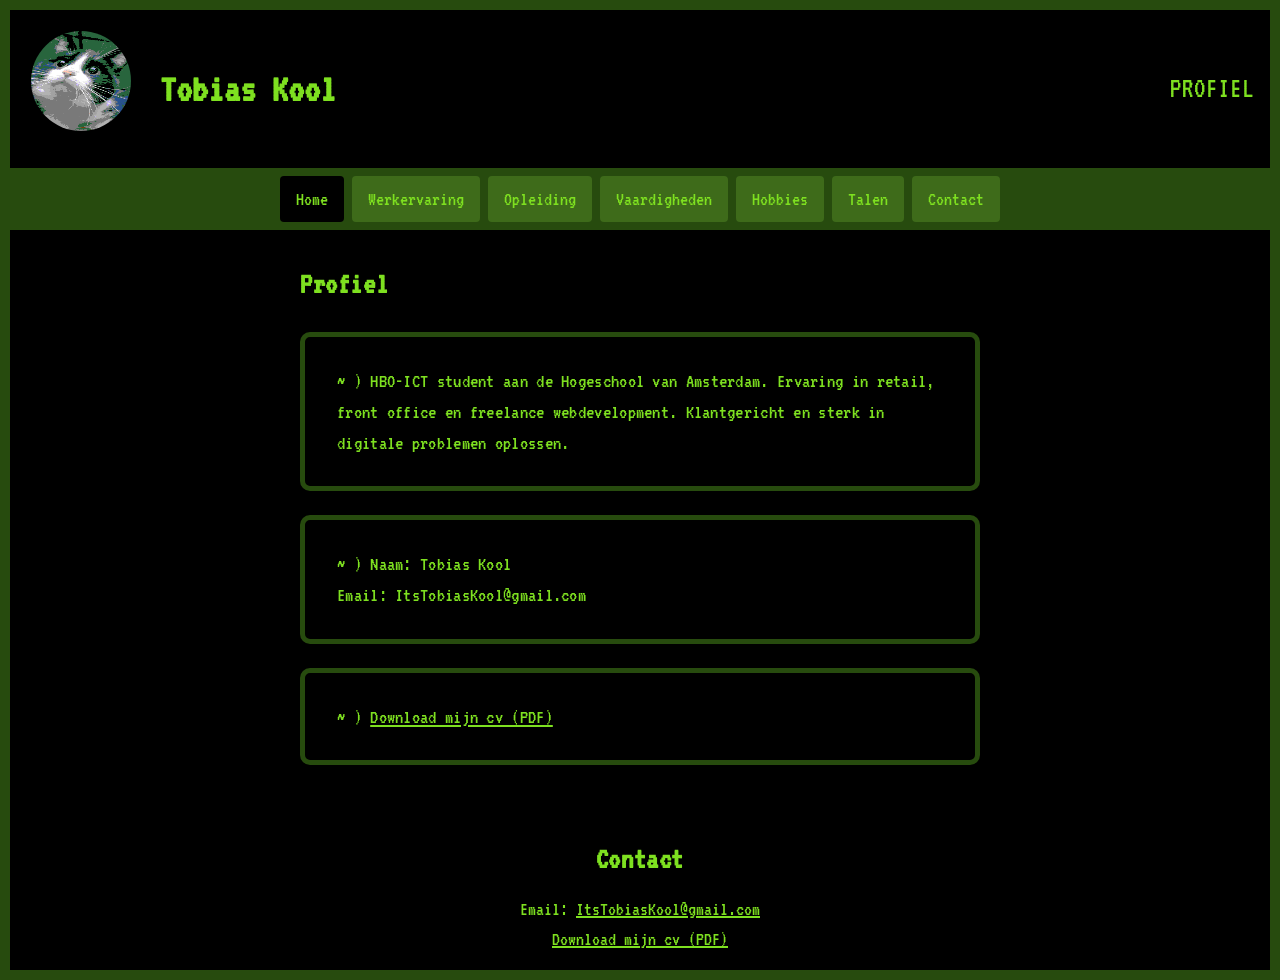
<file: index.html>
<!doctype html>
<html lang="nl">

<head>
	<meta charset="utf-8">
	<meta name="viewport" content="width=device-width, initial-scale=1">
	<title>Tobias Kool - Profiel</title>
	<link rel="preload" href="fonts/vt323-latin.woff2" as="font" type="font/woff2" crossorigin>
	<link rel="stylesheet" href="design.css?v=3">
</head>

<body>
	<header>
		<img src="images/pfp.png" alt="Profielfoto van Tobias Kool">
		<h1>Tobias Kool</h1>
		<p>PROFIEL</p>
	</header>

	<nav>
		<a class="nav-buttons active" href="index.html">Home</a>
		<a class="nav-buttons" href="html/werkervaring.html">Werkervaring</a>
		<a class="nav-buttons" href="html/opleiding.html">Opleiding</a>
		<a class="nav-buttons" href="html/vaardigheden.html">Vaardigheden</a>
		<a class="nav-buttons" href="html/hobbies.html">Hobbies</a>
		<a class="nav-buttons" href="html/talen.html">Talen</a>
		<a class="nav-buttons" href="html/contact.html">Contact</a>
	</nav>

	<main>
		<section>
			<div class="text-container">
				<h2>Profiel</h2>
				<p class="section-text">HBO-ICT student aan de Hogeschool van Amsterdam. Ervaring in retail, front
					office en freelance webdevelopment. Klantgericht en sterk in digitale problemen oplossen.</p>
				<p class="section-text">Naam: Tobias Kool<br>
					Email: ItsTobiasKool@gmail.com</p>
				<p class="section-text"><a href="cv/Tobias_Kool_CV.pdf" download>Download mijn cv (PDF)</a></p>
			</div>
		</section>
	</main>

	<footer>
		<h2>Contact</h2>
		<p>Email: <a href="mailto:ItsTobiasKool@gmail.com">ItsTobiasKool@gmail.com</a></p>
		<p><a href="cv/Tobias_Kool_CV.pdf" download>Download mijn cv (PDF)</a></p>
	</footer>
</body>

</html>
</file>
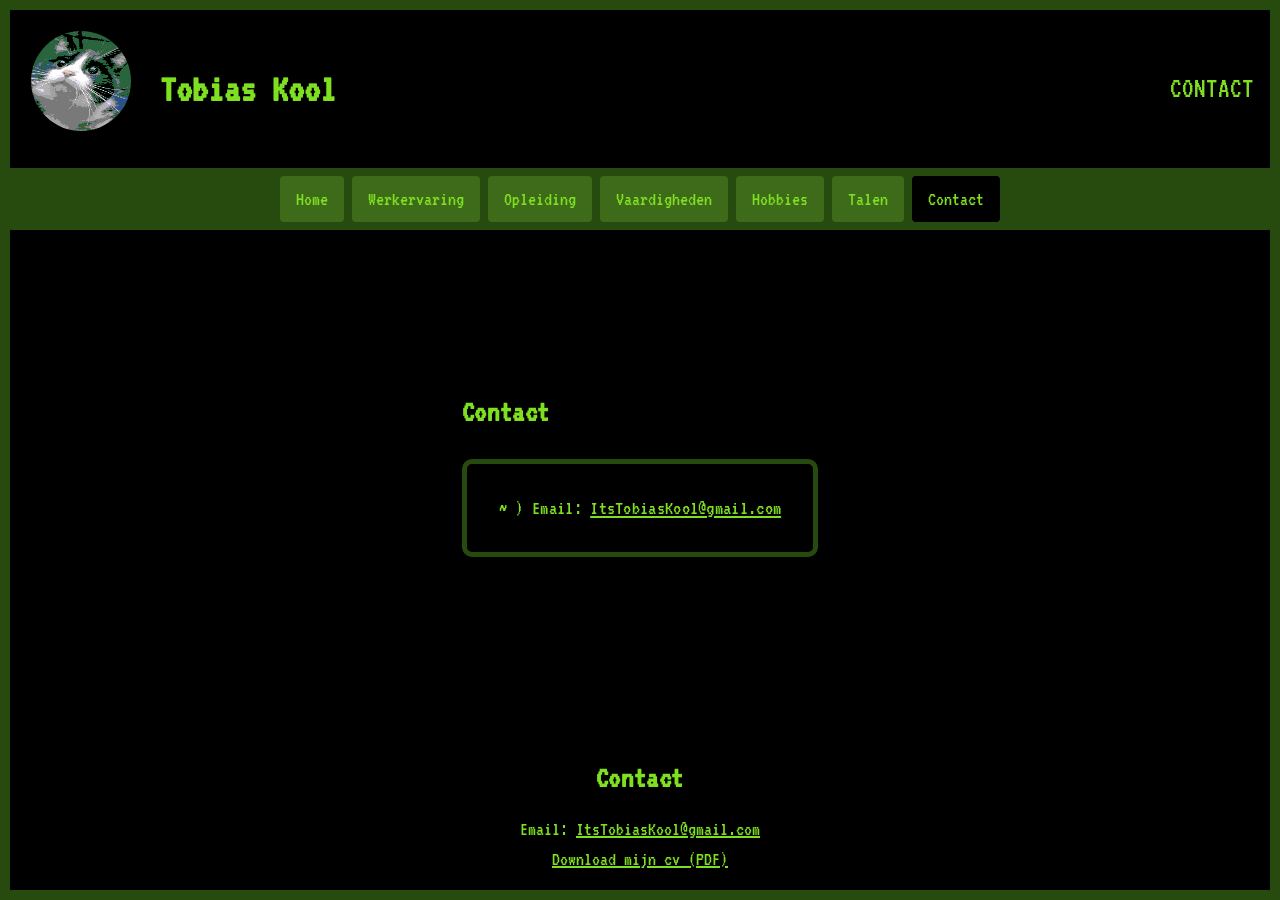
<file: html/contact.html>
<!doctype html>
<html lang="nl">
<head>
	<meta charset="utf-8">
	<meta name="viewport" content="width=device-width, initial-scale=1">
	<title>Contact - Tobias Kool</title>
	<link rel="preload" href="../fonts/vt323-latin.woff2" as="font" type="font/woff2" crossorigin>
	<link rel="stylesheet" href="../design.css?v=3">
</head>
<body>
	<header>
		<img src="../images/pfp.png" alt="Profielfoto van Tobias Kool">
		<h1>Tobias Kool</h1>
		<p>CONTACT</p>
	</header>

	<nav>
		<a class="nav-buttons" href="../index.html">Home</a>
		<a class="nav-buttons" href="werkervaring.html">Werkervaring</a>
		<a class="nav-buttons" href="opleiding.html">Opleiding</a>
		<a class="nav-buttons" href="vaardigheden.html">Vaardigheden</a>
		<a class="nav-buttons" href="hobbies.html">Hobbies</a>
		<a class="nav-buttons" href="talen.html">Talen</a>
		<a class="nav-buttons active" href="contact.html">Contact</a>
	</nav>

	<main>
		<section>
			<div class="text-container">
				<h2>Contact</h2>
				<p class="section-text">Email: <a href="mailto:ItsTobiasKool@gmail.com">ItsTobiasKool@gmail.com</a></p>
			</div>
		</section>
	</main>

	<footer>
		<h2>Contact</h2>
		<p>Email: <a href="mailto:ItsTobiasKool@gmail.com">ItsTobiasKool@gmail.com</a></p>
		<p><a href="../cv/Tobias_Kool_CV.pdf" download>Download mijn cv (PDF)</a></p>
	</footer>
</body>
</html>
</file>
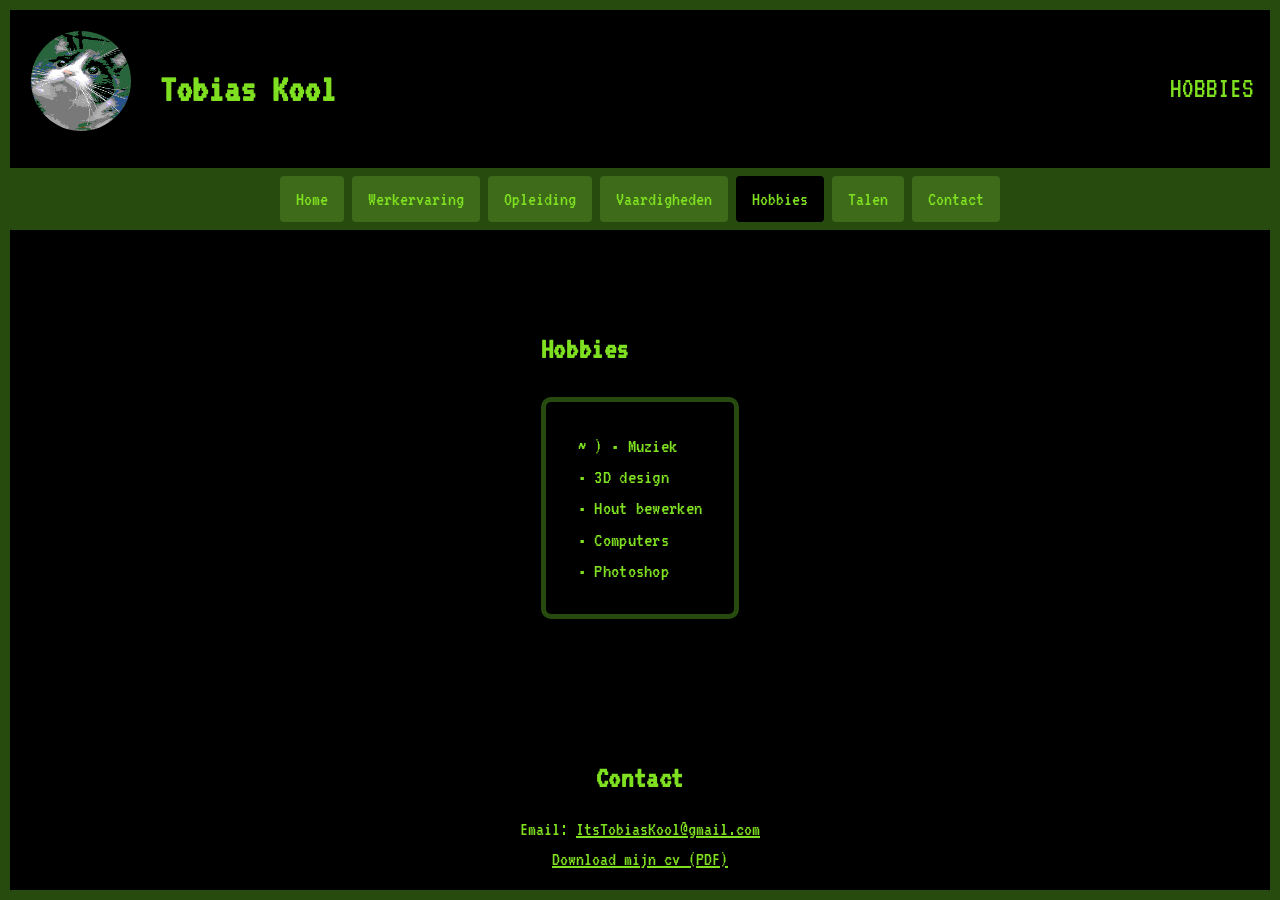
<file: html/hobbies.html>
<!doctype html>
<html lang="nl">
<head>
	<meta charset="utf-8">
	<meta name="viewport" content="width=device-width, initial-scale=1">
	<title>Hobbies - Tobias Kool</title>
	<link rel="preload" href="../fonts/vt323-latin.woff2" as="font" type="font/woff2" crossorigin>
	<link rel="stylesheet" href="../design.css?v=3">
</head>
<body>
	<header>
		<img src="../images/pfp.png" alt="Profielfoto van Tobias Kool">
		<h1>Tobias Kool</h1>
		<p>HOBBIES</p>
	</header>

	<nav>
		<a class="nav-buttons" href="../index.html">Home</a>
		<a class="nav-buttons" href="werkervaring.html">Werkervaring</a>
		<a class="nav-buttons" href="opleiding.html">Opleiding</a>
		<a class="nav-buttons" href="vaardigheden.html">Vaardigheden</a>
		<a class="nav-buttons active" href="hobbies.html">Hobbies</a>
		<a class="nav-buttons" href="talen.html">Talen</a>
		<a class="nav-buttons" href="contact.html">Contact</a>
	</nav>

	<main>
		<section>
			<div class="text-container">
				<h2>Hobbies</h2>
				<p class="section-text">• Muziek<br>
					• 3D design<br>
					• Hout bewerken<br>
					• Computers<br>
					• Photoshop</p>
			</div>
		</section>
	</main>

	<footer>
		<h2>Contact</h2>
		<p>Email: <a href="mailto:ItsTobiasKool@gmail.com">ItsTobiasKool@gmail.com</a></p>
		<p><a href="../cv/Tobias_Kool_CV.pdf" download>Download mijn cv (PDF)</a></p>
	</footer>
</body>
</html>
</file>
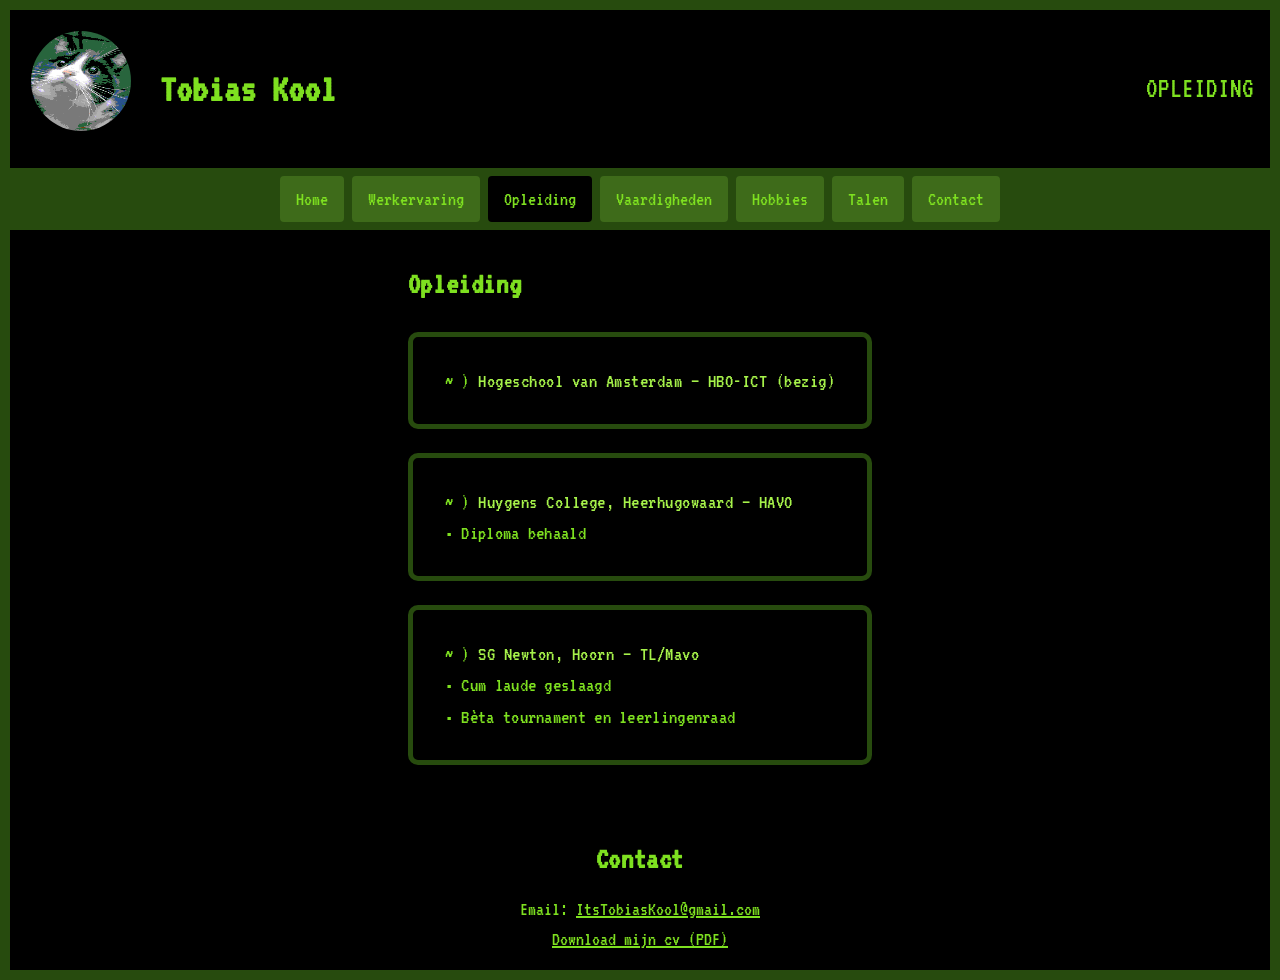
<file: html/opleiding.html>
<!doctype html>
<html lang="nl">
<head>
	<meta charset="utf-8">
	<meta name="viewport" content="width=device-width, initial-scale=1">
	<title>Opleiding - Tobias Kool</title>
	<link rel="preload" href="../fonts/vt323-latin.woff2" as="font" type="font/woff2" crossorigin>
	<link rel="stylesheet" href="../design.css?v=3">
</head>
<body>
	<header>
		<img src="../images/pfp.png" alt="Profielfoto van Tobias Kool">
		<h1>Tobias Kool</h1>
		<p>OPLEIDING</p>
	</header>

	<nav>
		<a class="nav-buttons" href="../index.html">Home</a>
		<a class="nav-buttons" href="werkervaring.html">Werkervaring</a>
		<a class="nav-buttons active" href="opleiding.html">Opleiding</a>
		<a class="nav-buttons" href="vaardigheden.html">Vaardigheden</a>
		<a class="nav-buttons" href="hobbies.html">Hobbies</a>
		<a class="nav-buttons" href="talen.html">Talen</a>
		<a class="nav-buttons" href="contact.html">Contact</a>
	</nav>

	<main>
		<section>
			<div class="text-container">
				<h2>Opleiding</h2>
				<p class="section-text"><strong>Hogeschool van Amsterdam — HBO-ICT (bezig)</strong></p>
				<p class="section-text"><strong>Huygens College, Heerhugowaard — HAVO</strong><br>
					• Diploma behaald</p>
				<p class="section-text"><strong>SG Newton, Hoorn — TL/Mavo</strong><br>
					• Cum laude geslaagd<br>
					• Bèta tournament en leerlingenraad</p>
			</div>
		</section>
	</main>

	<footer>
		<h2>Contact</h2>
		<p>Email: <a href="mailto:ItsTobiasKool@gmail.com">ItsTobiasKool@gmail.com</a></p>
		<p><a href="../cv/Tobias_Kool_CV.pdf" download>Download mijn cv (PDF)</a></p>
	</footer>
</body>
</html>
</file>
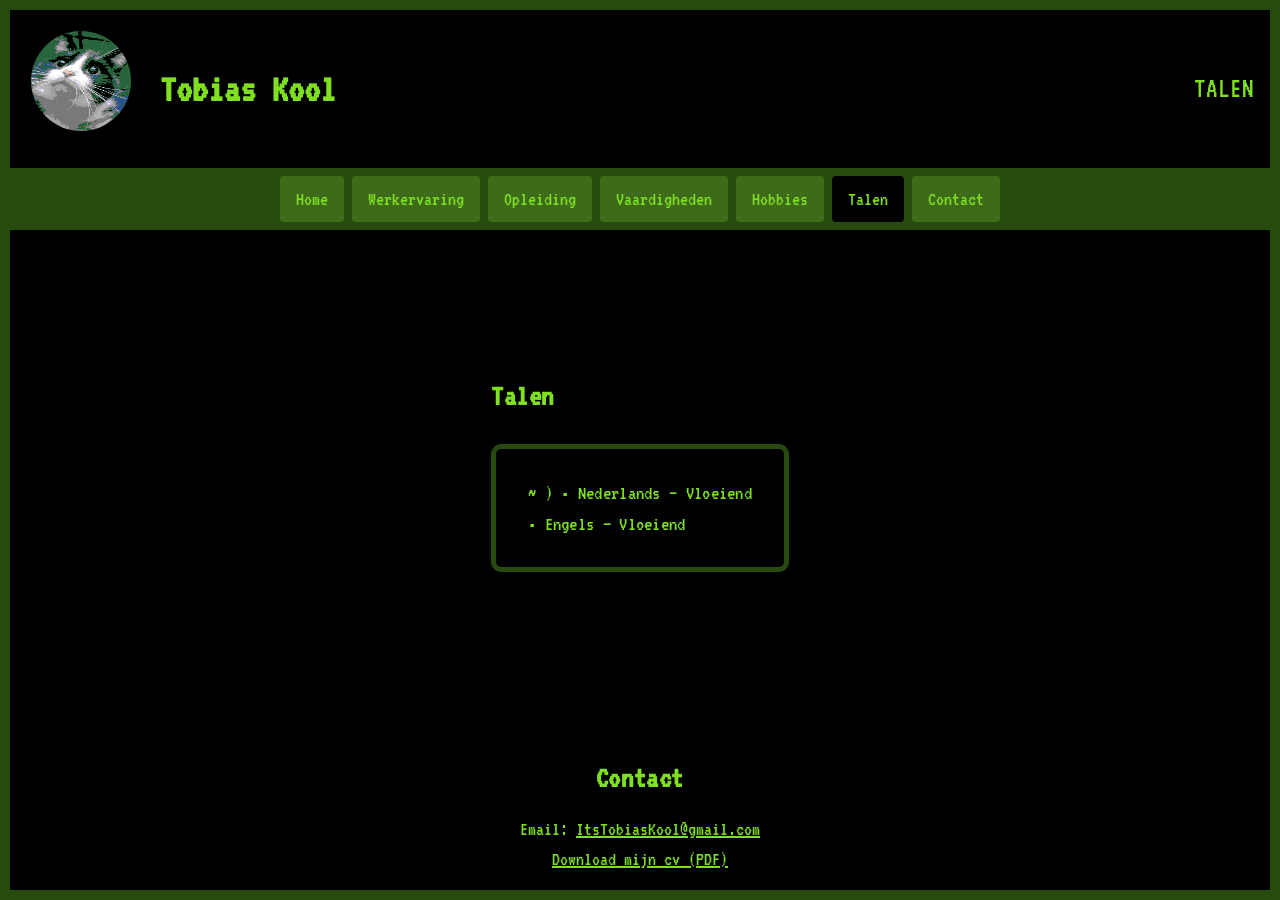
<file: html/talen.html>
<!doctype html>
<html lang="nl">
<head>
	<meta charset="utf-8">
	<meta name="viewport" content="width=device-width, initial-scale=1">
	<title>Talen - Tobias Kool</title>
	<link rel="preload" href="../fonts/vt323-latin.woff2" as="font" type="font/woff2" crossorigin>
	<link rel="stylesheet" href="../design.css?v=3">
</head>
<body>
	<header>
		<img src="../images/pfp.png" alt="Profielfoto van Tobias Kool">
		<h1>Tobias Kool</h1>
		<p>TALEN</p>
	</header>

	<nav>
		<a class="nav-buttons" href="../index.html">Home</a>
		<a class="nav-buttons" href="werkervaring.html">Werkervaring</a>
		<a class="nav-buttons" href="opleiding.html">Opleiding</a>
		<a class="nav-buttons" href="vaardigheden.html">Vaardigheden</a>
		<a class="nav-buttons" href="hobbies.html">Hobbies</a>
		<a class="nav-buttons active" href="talen.html">Talen</a>
		<a class="nav-buttons" href="contact.html">Contact</a>
	</nav>

	<main>
		<section>
			<div class="text-container">
				<h2>Talen</h2>
				<p class="section-text">• Nederlands — Vloeiend<br>
					• Engels — Vloeiend</p>
			</div>
		</section>
	</main>

	<footer>
		<h2>Contact</h2>
		<p>Email: <a href="mailto:ItsTobiasKool@gmail.com">ItsTobiasKool@gmail.com</a></p>
		<p><a href="../cv/Tobias_Kool_CV.pdf" download>Download mijn cv (PDF)</a></p>
	</footer>
</body>
</html>
</file>
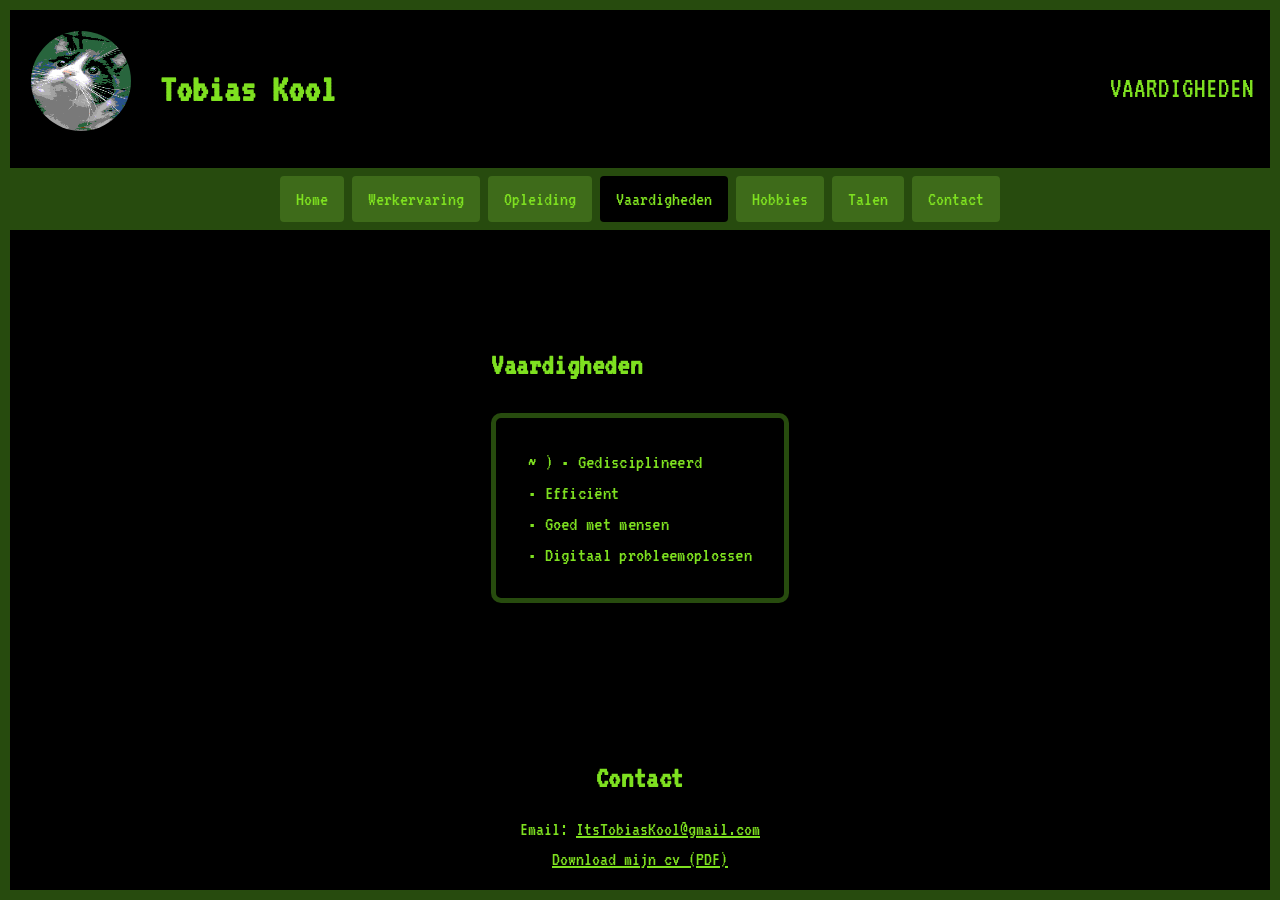
<file: html/vaardigheden.html>
<!doctype html>
<html lang="nl">
<head>
	<meta charset="utf-8">
	<meta name="viewport" content="width=device-width, initial-scale=1">
	<title>Vaardigheden - Tobias Kool</title>
	<link rel="preload" href="../fonts/vt323-latin.woff2" as="font" type="font/woff2" crossorigin>
	<link rel="stylesheet" href="../design.css?v=3">
</head>
<body>
	<header>
		<img src="../images/pfp.png" alt="Profielfoto van Tobias Kool">
		<h1>Tobias Kool</h1>
		<p>VAARDIGHEDEN</p>
	</header>

	<nav>
		<a class="nav-buttons" href="../index.html">Home</a>
		<a class="nav-buttons" href="werkervaring.html">Werkervaring</a>
		<a class="nav-buttons" href="opleiding.html">Opleiding</a>
		<a class="nav-buttons active" href="vaardigheden.html">Vaardigheden</a>
		<a class="nav-buttons" href="hobbies.html">Hobbies</a>
		<a class="nav-buttons" href="talen.html">Talen</a>
		<a class="nav-buttons" href="contact.html">Contact</a>
	</nav>

	<main>
		<section>
			<div class="text-container">
				<h2>Vaardigheden</h2>
				<p class="section-text">• Gedisciplineerd<br>
					• Efficiënt<br>
					• Goed met mensen<br>
					• Digitaal probleemoplossen</p>
			</div>
		</section>
	</main>

	<footer>
		<h2>Contact</h2>
		<p>Email: <a href="mailto:ItsTobiasKool@gmail.com">ItsTobiasKool@gmail.com</a></p>
		<p><a href="../cv/Tobias_Kool_CV.pdf" download>Download mijn cv (PDF)</a></p>
	</footer>
</body>
</html>
</file>
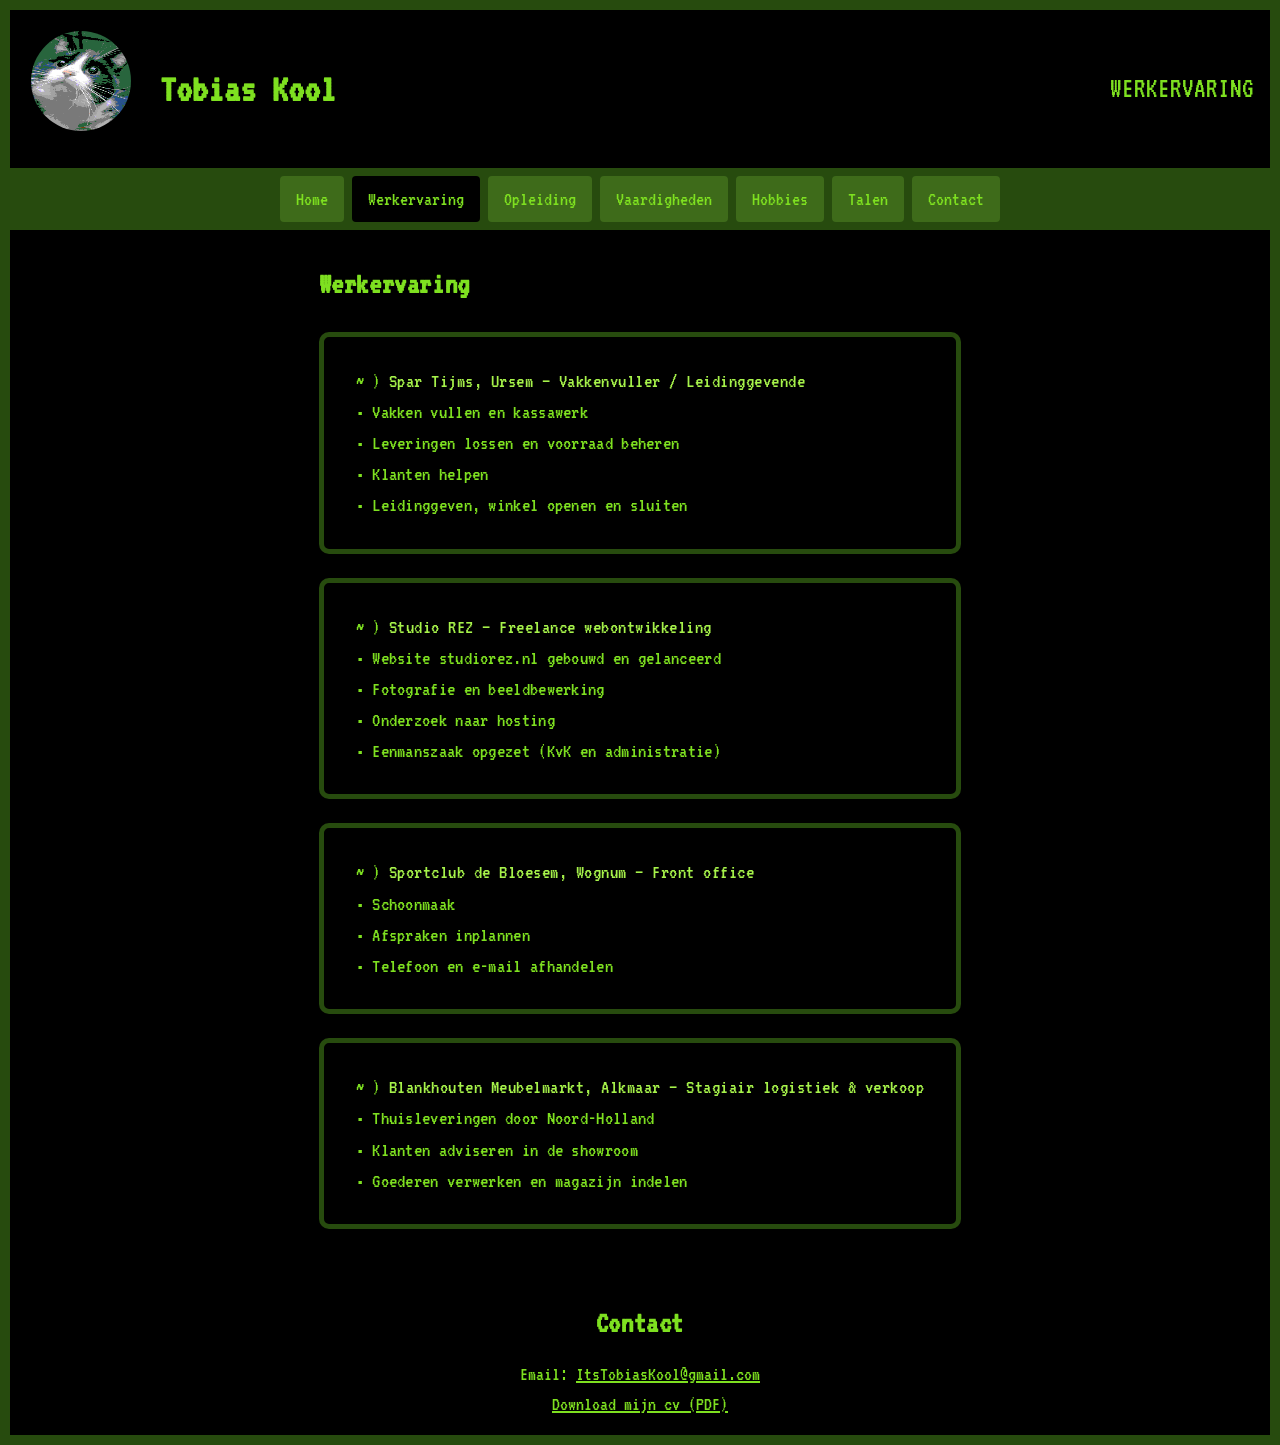
<file: html/werkervaring.html>
<!doctype html>
<html lang="nl">
<head>
	<meta charset="utf-8">
	<meta name="viewport" content="width=device-width, initial-scale=1">
	<title>Werkervaring - Tobias Kool</title>
	<link rel="preload" href="../fonts/vt323-latin.woff2" as="font" type="font/woff2" crossorigin>
	<link rel="stylesheet" href="../design.css?v=3">
</head>
<body>
	<header>
		<img src="../images/pfp.png" alt="Profielfoto van Tobias Kool">
		<h1>Tobias Kool</h1>
		<p>WERKERVARING</p>
	</header>

	<nav>
		<a class="nav-buttons" href="../index.html">Home</a>
		<a class="nav-buttons active" href="werkervaring.html">Werkervaring</a>
		<a class="nav-buttons" href="opleiding.html">Opleiding</a>
		<a class="nav-buttons" href="vaardigheden.html">Vaardigheden</a>
		<a class="nav-buttons" href="hobbies.html">Hobbies</a>
		<a class="nav-buttons" href="talen.html">Talen</a>
		<a class="nav-buttons" href="contact.html">Contact</a>
	</nav>

	<main>
		<section>
			<div class="text-container">
				<h2>Werkervaring</h2>
				<p class="section-text"><strong>Spar Tijms, Ursem — Vakkenvuller / Leidinggevende</strong><br>
					• Vakken vullen en kassawerk<br>
					• Leveringen lossen en voorraad beheren<br>
					• Klanten helpen<br>
					• Leidinggeven, winkel openen en sluiten</p>
				<p class="section-text"><strong>Studio REZ — Freelance webontwikkeling</strong><br>
					• Website studiorez.nl gebouwd en gelanceerd<br>
					• Fotografie en beeldbewerking<br>
					• Onderzoek naar hosting<br>
					• Eenmanszaak opgezet (KvK en administratie)</p>
				<p class="section-text"><strong>Sportclub de Bloesem, Wognum — Front office</strong><br>
					• Schoonmaak<br>
					• Afspraken inplannen<br>
					• Telefoon en e-mail afhandelen</p>
				<p class="section-text"><strong>Blankhouten Meubelmarkt, Alkmaar — Stagiair logistiek &amp;
						verkoop</strong><br>
					• Thuisleveringen door Noord-Holland<br>
					• Klanten adviseren in de showroom<br>
					• Goederen verwerken en magazijn indelen</p>
			</div>
		</section>
	</main>

	<footer>
		<h2>Contact</h2>
		<p>Email: <a href="mailto:ItsTobiasKool@gmail.com">ItsTobiasKool@gmail.com</a></p>
		<p><a href="../cv/Tobias_Kool_CV.pdf" download>Download mijn cv (PDF)</a></p>
	</footer>
</body>
</html>
</file>
<file: design.css>
@font-face{
	font-family: 'VT323';
	font-style: normal;
	font-weight: 400;
	font-display: fallback;
	src: url('fonts/vt323-latin.woff2?v=2') format('woff2');
	unicode-range: U+0000-00FF, U+0131, U+0152-0153, U+02BB-02BC, U+02C6, U+02DA, U+02DC, U+0304, U+0308, U+0329, U+2000-206F, U+20AC, U+2122, U+2191, U+2193, U+2212, U+2215, U+FEFF, U+FFFD;
}

@font-face{
	font-family: 'VT323';
	font-style: normal;
	font-weight: 400;
	font-display: fallback;
	src: url('fonts/vt323-latin-ext.woff2?v=2') format('woff2');
	unicode-range: U+0100-02BA, U+02BD-02C5, U+02C7-02CC, U+02CE-02D7, U+02DD-02FF, U+0304, U+0308, U+0329, U+1D00-1DBF, U+1E00-1E9F, U+1EF2-1EFF, U+2020, U+20A0-20AB, U+20AD-20C0, U+2113, U+2C60-2C7F, U+A720-A7FF;
}

:root{
--color-background: #000000;
--color-green: #274b0e;
--color-light-green: #3e6b1a;
--color-black: #000000;
--color-text: #7ee020;
}


*{
	margin: 0;
	padding: 0;
	box-sizing: border-box;
	font-family: 'VT323', 'DejaVu Sans Mono', 'Liberation Mono', monospace;
}

body{
	background-color: var(--color-background);
	color: var(--color-text);
	text-align: center;
	border: 10px solid var(--color-green);
	font-size: 20px;
	line-height: 1.5;
	-webkit-font-smoothing: none;
    min-height: 100vh;          
    display: flex;
    flex-direction: column;     
}



header{
	background-color: var(--color-background);
	color: var(--color-text);
	padding: 1rem;
	text-align: center;
	display: flex;
	align-items: center;
	justify-content: flex-start;
	gap: 1.5rem;
	flex-wrap: wrap;
}


header img{
	width: 110px;
	height: 110px;
	border-radius: 50%;
	margin-bottom: 1rem;
	border: 5px solid var(--color-black);
}


header p{
	margin-left: auto;
	font-size: 1.8rem;
	font-weight: normal;
	text-transform: uppercase;
}


nav{
	background-color: var(--color-green);
	padding: 0.5rem;
	display: flex;
	flex-wrap: wrap;
	justify-content: center;
	gap: 0.5rem;
}

nav a{
	color: var(--color-text);
	text-decoration: none;
}

main{
	padding: 2rem;
	display: flex;
	flex-direction: column;
	align-items: center;
	justify-content: center;
	flex: 1; 
}

h2{
	font-size: 1.9rem;
	margin-bottom: 0.75rem;
	letter-spacing: 0.6px;
}

footer{
	background-color: var(--color-black);
	color: var(--color-text);
	padding: 1rem;
	text-align: center;
}

a{
	color: var(--color-text);
}


.content-image{
	max-width: 650px;
	max-height: 650px;
	border-radius: 4px;
	border: 5px solid var(--color-green);
}

.content-image:hover{
	transform: scale(1.05);
	transition: transform 0.3s ease-in-out;
}


.nav-buttons{
	background-color: var(--color-light-green);
	padding: 0.5rem 1rem;
	border-radius: 4px;
	
}

.nav-buttons:hover{
	color: var(--color-text);
	transform: scale(1.05);
	transition: transform 0.3s ease-in-out;
}

.nav-buttons:focus{
	transform: scale(1.05);
	transition: transform 0.3s ease-in-out;
}

.nav-buttons.active{
	background-color: var(--color-background);
	color: var(--color-text);
}

.section-content{
	display: flex;
	justify-content: center;
	align-items: flex-start;
	gap: 3.5rem;
}

.text-container{
	text-align: left;
	max-width: 680px;
}

.image-container{
	display: flex;
	flex-direction: column;
	gap: 1rem;
}

.section-text{
	width: 100%;
	border: 5px solid var(--color-green);
	padding: 1.75rem 2rem;
	margin: 1.5rem 0;
	border-radius: 10px;
	color: var(--color-text);
	font-size: 1.3rem;
	line-height: 1.5;
	letter-spacing: 0.3px;
}

.section-text strong{
	color: #a6f24a;
	font-weight: normal;
	letter-spacing: 0.5px;
}

.section-text::before{
	content: '~ ) ';
	font-weight: normal;
}
</file>
